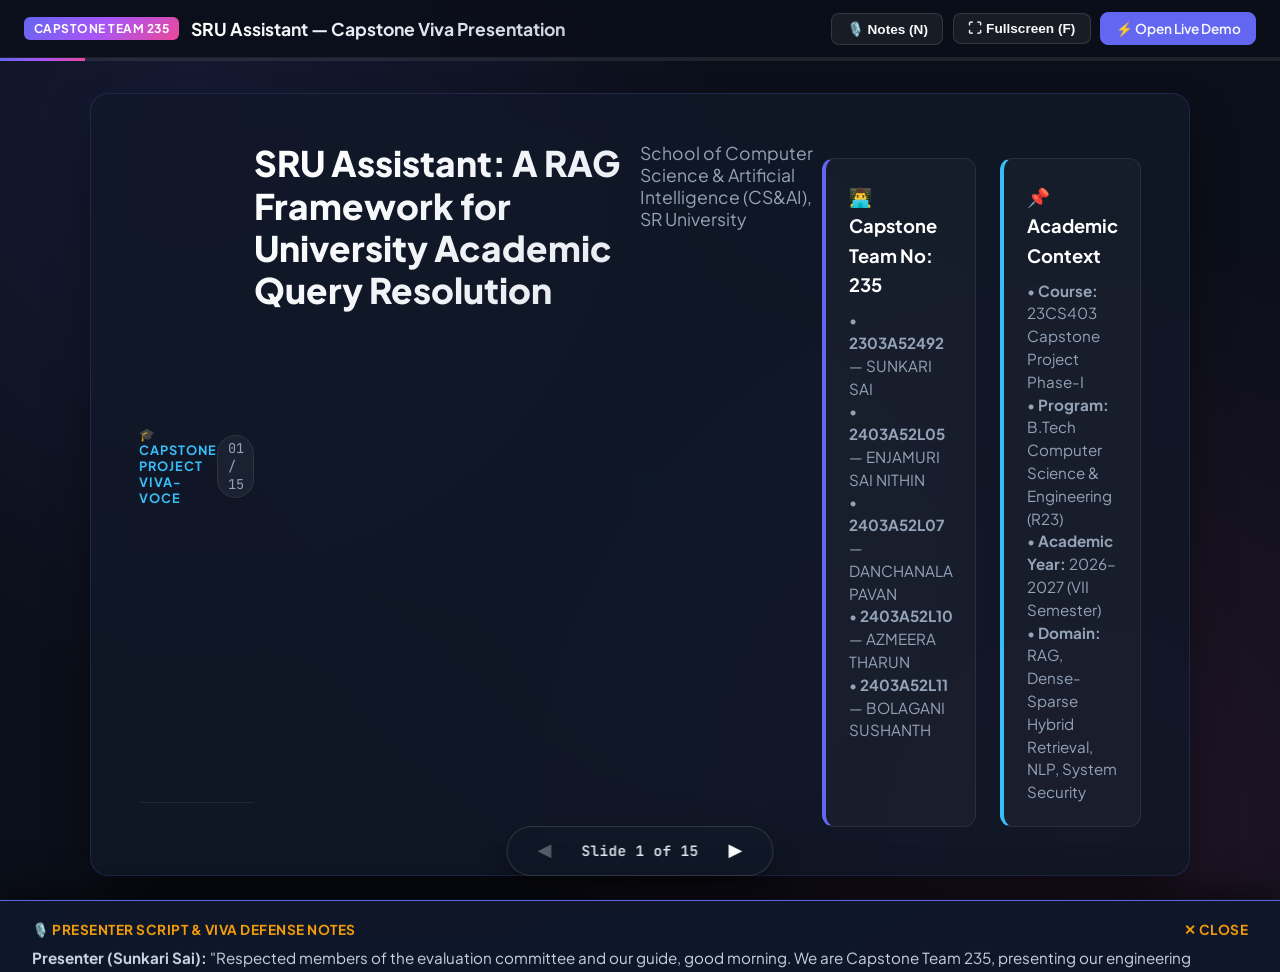
<file: frontend/presentation.html>
<!DOCTYPE html>
<html lang="en">
<head>
  <meta charset="UTF-8">
  <meta name="viewport" content="width=device-width, initial-scale=1.0">
  <title>SRU Assistant — Capstone Viva Presentation (Team 235)</title>
  <link rel="preconnect" href="https://fonts.googleapis.com">
  <link rel="preconnect" href="https://fonts.gstatic.com" crossorigin>
  <link href="https://fonts.googleapis.com/css2?family=Plus+Jakarta+Sans:wght@300;400;500;600;700;800&family=JetBrains+Mono:wght@400;500;600&display=swap" rel="stylesheet">
  <style>
    :root {
      --bg: #0b0f19;
      --card-bg: rgba(17, 24, 39, 0.85);
      --card-border: rgba(99, 102, 241, 0.2);
      --primary: #6366f1;
      --primary-gradient: linear-gradient(135deg, #6366f1 0%, #a855f7 50%, #ec4899 100%);
      --accent-blue: #38bdf8;
      --accent-emerald: #10b981;
      --accent-rose: #f43f5e;
      --accent-amber: #f59e0b;
      --text: #f8fafc;
      --text-muted: #94a3b8;
      --text-subtle: #64748b;
      --code-bg: #050811;
    }

    * {
      box-sizing: border-box;
      margin: 0;
      padding: 0;
    }

    body {
      font-family: 'Plus Jakarta Sans', -apple-system, BlinkMacSystemFont, sans-serif;
      background: var(--bg);
      color: var(--text);
      min-height: 100vh;
      display: flex;
      flex-direction: column;
      overflow-x: hidden;
      background-image: 
        radial-gradient(circle at 15% 15%, rgba(99, 102, 241, 0.12) 0%, transparent 40%),
        radial-gradient(circle at 85% 85%, rgba(236, 72, 153, 0.1) 0%, transparent 45%),
        radial-gradient(circle at 50% 50%, rgba(14, 165, 233, 0.08) 0%, transparent 50%);
    }

    /* Top Navigation & Controls */
    header.presentation-header {
      position: sticky;
      top: 0;
      z-index: 100;
      background: rgba(11, 15, 25, 0.85);
      backdrop-filter: blur(12px);
      border-bottom: 1px solid rgba(255, 255, 255, 0.08);
      padding: 0.75rem 1.5rem;
      display: flex;
      justify-content: space-between;
      align-items: center;
    }

    .brand-section {
      display: flex;
      align-items: center;
      gap: 0.75rem;
    }

    .brand-badge {
      background: var(--primary-gradient);
      color: #fff;
      padding: 0.25rem 0.6rem;
      border-radius: 6px;
      font-size: 0.75rem;
      font-weight: 700;
      letter-spacing: 0.5px;
    }

    .brand-title {
      font-weight: 700;
      font-size: 1.1rem;
      background: linear-gradient(90deg, #fff 0%, #cbd5e1 100%);
      -webkit-background-clip: text;
      -webkit-text-fill-color: transparent;
    }

    .controls-section {
      display: flex;
      align-items: center;
      gap: 0.6rem;
    }

    .btn {
      background: rgba(255, 255, 255, 0.06);
      border: 1px solid rgba(255, 255, 255, 0.12);
      color: var(--text);
      padding: 0.45rem 0.9rem;
      border-radius: 8px;
      font-size: 0.85rem;
      font-weight: 600;
      cursor: pointer;
      display: inline-flex;
      align-items: center;
      gap: 0.4rem;
      transition: all 0.2s ease;
      text-decoration: none;
    }

    .btn:hover {
      background: rgba(99, 102, 241, 0.2);
      border-color: rgba(99, 102, 241, 0.4);
      transform: translateY(-1px);
    }

    .btn-primary {
      background: var(--primary);
      border-color: var(--primary);
    }

    .btn-primary:hover {
      background: #4f46e5;
    }

    /* Progress bar */
    .progress-bar-container {
      width: 100%;
      height: 3px;
      background: rgba(255, 255, 255, 0.08);
      position: relative;
    }

    .progress-bar-fill {
      height: 100%;
      background: var(--primary-gradient);
      width: 6.67%;
      transition: width 0.3s cubic-bezier(0.4, 0, 0.2, 1);
    }

    /* Presentation Workspace */
    main.presentation-workspace {
      flex: 1;
      display: flex;
      flex-direction: column;
      align-items: center;
      justify-content: center;
      padding: 2rem 1.5rem 6rem;
      position: relative;
    }

    .slide-wrapper {
      width: 100%;
      max-width: 1100px;
      min-height: 600px;
      background: var(--card-bg);
      border: 1px solid var(--card-border);
      border-radius: 18px;
      box-shadow: 0 25px 50px -12px rgba(0, 0, 0, 0.6);
      padding: 3rem;
      position: relative;
      display: flex;
      flex-direction: column;
      backdrop-filter: blur(16px);
      transition: opacity 0.25s ease, transform 0.25s ease;
    }

    .slide-meta-header {
      display: flex;
      justify-content: space-between;
      align-items: center;
      margin-bottom: 1.5rem;
      padding-bottom: 0.75rem;
      border-bottom: 1px solid rgba(255, 255, 255, 0.07);
    }

    .slide-topic-tag {
      font-size: 0.8rem;
      text-transform: uppercase;
      letter-spacing: 1px;
      font-weight: 700;
      color: var(--accent-blue);
      display: flex;
      align-items: center;
      gap: 0.4rem;
    }

    .slide-number-tag {
      font-family: 'JetBrains Mono', monospace;
      font-size: 0.85rem;
      color: var(--text-muted);
      background: rgba(255, 255, 255, 0.05);
      padding: 0.2rem 0.6rem;
      border-radius: 20px;
      border: 1px solid rgba(255, 255, 255, 0.08);
    }

    .slide-title {
      font-size: 2.2rem;
      font-weight: 800;
      line-height: 1.2;
      margin-bottom: 0.5rem;
      background: linear-gradient(135deg, #ffffff 0%, #cbd5e1 100%);
      -webkit-background-clip: text;
      -webkit-text-fill-color: transparent;
    }

    .slide-subtitle {
      font-size: 1.1rem;
      color: var(--text-muted);
      margin-bottom: 2rem;
      font-weight: 400;
    }

    .slide-body {
      flex: 1;
      display: flex;
      flex-direction: column;
      gap: 1.25rem;
      font-size: 1.05rem;
      line-height: 1.6;
    }

    /* Grid Layouts */
    .grid-2col {
      display: grid;
      grid-template-columns: 1fr 1fr;
      gap: 1.5rem;
    }

    .grid-3col {
      display: grid;
      grid-template-columns: repeat(3, 1fr);
      gap: 1.25rem;
    }

    .info-card {
      background: rgba(255, 255, 255, 0.03);
      border: 1px solid rgba(255, 255, 255, 0.08);
      border-radius: 12px;
      padding: 1.4rem;
      display: flex;
      flex-direction: column;
      gap: 0.6rem;
      transition: transform 0.2s ease, border-color 0.2s ease;
    }

    .info-card:hover {
      border-color: rgba(99, 102, 241, 0.35);
      transform: translateY(-2px);
    }

    .card-icon {
      font-size: 1.6rem;
      margin-bottom: 0.2rem;
    }

    .card-title {
      font-weight: 700;
      font-size: 1.15rem;
      color: #fff;
    }

    .card-desc {
      color: var(--text-muted);
      font-size: 0.95rem;
      line-height: 1.5;
    }

    .pill-list {
      display: flex;
      flex-wrap: wrap;
      gap: 0.5rem;
      margin-top: 0.4rem;
    }

    .pill {
      background: rgba(99, 102, 241, 0.15);
      color: #c7d2fe;
      border: 1px solid rgba(99, 102, 241, 0.3);
      padding: 0.25rem 0.65rem;
      border-radius: 6px;
      font-size: 0.8rem;
      font-weight: 600;
    }

    /* Data Tables */
    .table-container {
      width: 100%;
      overflow-x: auto;
      border-radius: 10px;
      border: 1px solid rgba(255, 255, 255, 0.08);
    }

    table.data-table {
      width: 100%;
      border-collapse: collapse;
      text-align: left;
      font-size: 0.92rem;
    }

    table.data-table th {
      background: rgba(255, 255, 255, 0.06);
      padding: 0.85rem 1rem;
      font-weight: 700;
      color: #e2e8f0;
      border-bottom: 1px solid rgba(255, 255, 255, 0.1);
    }

    table.data-table td {
      padding: 0.8rem 1rem;
      border-bottom: 1px solid rgba(255, 255, 255, 0.05);
      color: var(--text-muted);
    }

    table.data-table tr:hover td {
      background: rgba(255, 255, 255, 0.02);
      color: #fff;
    }

    .highlight-cell {
      color: var(--accent-emerald) !important;
      font-weight: 700;
      font-family: 'JetBrains Mono', monospace;
    }

    .stat-badge {
      display: inline-block;
      padding: 0.2rem 0.5rem;
      border-radius: 4px;
      font-weight: 700;
      font-size: 0.8rem;
      font-family: 'JetBrains Mono', monospace;
    }

    .stat-badge.green {
      background: rgba(16, 185, 129, 0.15);
      color: var(--accent-emerald);
      border: 1px solid rgba(16, 185, 129, 0.3);
    }

    .stat-badge.blue {
      background: rgba(56, 189, 248, 0.15);
      color: var(--accent-blue);
      border: 1px solid rgba(56, 189, 248, 0.3);
    }

    /* Code & Architecture Boxes */
    .code-box {
      background: var(--code-bg);
      border: 1px solid rgba(255, 255, 255, 0.08);
      border-radius: 10px;
      padding: 1.1rem;
      font-family: 'JetBrains Mono', monospace;
      font-size: 0.88rem;
      color: #e2e8f0;
      line-height: 1.5;
      overflow-x: auto;
    }

    .code-box code {
      color: #38bdf8;
    }

    /* Speaker Notes Drawer */
    .speaker-notes-panel {
      position: fixed;
      bottom: 0;
      left: 0;
      right: 0;
      background: rgba(15, 23, 42, 0.96);
      backdrop-filter: blur(16px);
      border-top: 1px solid var(--primary);
      padding: 1.25rem 2rem;
      box-shadow: 0 -10px 30px rgba(0, 0, 0, 0.5);
      z-index: 90;
      transform: translateY(100%);
      transition: transform 0.3s cubic-bezier(0.4, 0, 0.2, 1);
      max-height: 240px;
      overflow-y: auto;
    }

    .speaker-notes-panel.active {
      transform: translateY(0);
    }

    .notes-header {
      display: flex;
      justify-content: space-between;
      align-items: center;
      margin-bottom: 0.5rem;
      font-size: 0.85rem;
      font-weight: 700;
      color: var(--accent-amber);
      text-transform: uppercase;
      letter-spacing: 0.5px;
    }

    .notes-content {
      font-size: 0.95rem;
      line-height: 1.6;
      color: #cbd5e1;
    }

    /* Fixed Bottom Navigation Floating Bar */
    .bottom-nav-bar {
      position: fixed;
      bottom: 1.5rem;
      left: 50%;
      transform: translateX(-50%);
      z-index: 80;
      background: rgba(17, 24, 39, 0.88);
      backdrop-filter: blur(12px);
      border: 1px solid rgba(255, 255, 255, 0.15);
      border-radius: 50px;
      padding: 0.45rem 1.25rem;
      display: flex;
      align-items: center;
      gap: 1.25rem;
      box-shadow: 0 10px 25px -5px rgba(0, 0, 0, 0.5);
    }

    .nav-btn {
      background: none;
      border: none;
      color: var(--text);
      cursor: pointer;
      font-size: 1.1rem;
      display: flex;
      align-items: center;
      justify-content: center;
      width: 34px;
      height: 34px;
      border-radius: 50%;
      transition: background 0.2s ease, transform 0.1s ease;
    }

    .nav-btn:hover {
      background: rgba(255, 255, 255, 0.1);
      transform: scale(1.08);
    }

    .nav-btn:disabled {
      opacity: 0.3;
      cursor: not-allowed;
      transform: none;
    }

    .slide-counter-display {
      font-family: 'JetBrains Mono', monospace;
      font-size: 0.9rem;
      font-weight: 600;
      color: #e2e8f0;
      white-space: nowrap;
    }

    /* Slide transition classes */
    .slide {
      display: none;
    }

    .slide.active {
      display: flex;
      animation: fadeIn 0.3s ease forwards;
    }

    @keyframes fadeIn {
      from { opacity: 0; transform: translateY(8px); }
      to { opacity: 1; transform: translateY(0); }
    }

    /* Print styles */
    @media print {
      body {
        background: #fff !important;
        color: #000 !important;
      }
      header.presentation-header, .bottom-nav-bar, .speaker-notes-panel {
        display: none !important;
      }
      .slide-wrapper {
        border: 1px solid #ccc !important;
        box-shadow: none !important;
        background: #fff !important;
        page-break-after: always;
        display: flex !important;
        min-height: auto;
        padding: 2rem !important;
      }
      .slide {
        display: flex !important;
      }
      .slide-title {
        color: #000 !important;
        -webkit-text-fill-color: initial !important;
      }
      table.data-table th, table.data-table td {
        color: #000 !important;
      }
    }
  </style>
</head>
<body>

  <!-- Top Navigation Header -->
  <header class="presentation-header">
    <div class="brand-section">
      <span class="brand-badge">CAPSTONE TEAM 235</span>
      <span class="brand-title">SRU Assistant — Capstone Viva Presentation</span>
    </div>
    <div class="controls-section">
      <button class="btn" id="btnNotesToggle" title="Toggle Speaker Notes (Key: N)">
        <span>🎙️ Notes (N)</span>
      </button>
      <button class="btn" id="btnFullscreen" title="Toggle Fullscreen (Key: F)">
        <span>⛶ Fullscreen (F)</span>
      </button>
      <a href="/" class="btn btn-primary" title="Return to Live Assistant Application">
        <span>⚡ Open Live Demo</span>
      </a>
    </div>
  </header>

  <!-- Progress Bar -->
  <div class="progress-bar-container">
    <div class="progress-bar-fill" id="progressBar"></div>
  </div>

  <!-- Main Presentation Slides Container -->
  <main class="presentation-workspace">
    <div class="slide-wrapper" id="slideContainer">

      <!-- SLIDE 1: Title Slide -->
      <div class="slide active" data-slide="1">
        <div class="slide-meta-header">
          <span class="slide-topic-tag">🎓 Capstone Project Viva-Voce</span>
          <span class="slide-number-tag">01 / 15</span>
        </div>
        <h1 class="slide-title">SRU Assistant: A RAG Framework for University Academic Query Resolution</h1>
        <p class="slide-subtitle">School of Computer Science & Artificial Intelligence (CS&AI), SR University</p>
        
        <div class="slide-body">
          <div class="grid-2col" style="margin-top: 1rem;">
            <div class="info-card" style="border-left: 4px solid var(--primary);">
              <div class="card-title">👨‍💻 Capstone Team No: 235</div>
              <div class="card-desc">
                <p>• <strong>2303A52492</strong> — SUNKARI SAI</p>
                <p>• <strong>2403A52L05</strong> — ENJAMURI SAI NITHIN</p>
                <p>• <strong>2403A52L07</strong> — DANCHANALA PAVAN</p>
                <p>• <strong>2403A52L10</strong> — AZMEERA THARUN</p>
                <p>• <strong>2403A52L11</strong> — BOLAGANI SUSHANTH</p>
              </div>
            </div>

            <div class="info-card" style="border-left: 4px solid var(--accent-blue);">
              <div class="card-title">📌 Academic Context</div>
              <div class="card-desc">
                <p>• <strong>Course:</strong> 23CS403 Capstone Project Phase-I</p>
                <p>• <strong>Program:</strong> B.Tech Computer Science & Engineering (R23)</p>
                <p>• <strong>Academic Year:</strong> 2026–2027 (VII Semester)</p>
                <p>• <strong>Domain:</strong> RAG, Dense-Sparse Hybrid Retrieval, NLP, System Security</p>
              </div>
            </div>
          </div>
        </div>

        <div class="speaker-notes-content" style="display:none;">
          <strong>Presenter (Sunkari Sai):</strong> "Respected members of the evaluation committee and our guide, good morning. We are Capstone Team 235, presenting our engineering project: 'SRU Assistant: A RAG Framework for University Academic Query Resolution'. Today, we will walk you through the real-world institutional problem, our mathematical hybrid retrieval architecture, empirical ablation benchmarks showing a +25.9% MRR gain, and our live zero-cost local system."
        </div>
      </div>

      <!-- SLIDE 2: Problem Statement -->
      <div class="slide" data-slide="2">
        <div class="slide-meta-header">
          <span class="slide-topic-tag">🔍 Context & Motivation</span>
          <span class="slide-number-tag">02 / 15</span>
        </div>
        <h2 class="slide-title">Problem Statement & Institutional Challenges</h2>
        <p class="slide-subtitle">Why traditional document distribution and generic AI chatbots fail in university environments</p>
        
        <div class="slide-body">
          <div class="grid-3col">
            <div class="info-card">
              <div class="card-icon">📑</div>
              <div class="card-title">Information Silos</div>
              <div class="card-desc">
                Academic policies, R23 regulations, syllabus codes, and exam calendars are scattered across 50+ page PDFs and circulating circulars, leading to high administrative friction.
              </div>
            </div>

            <div class="info-card">
              <div class="card-icon">⚠️</div>
              <div class="card-title">Parametric Hallucinations</div>
              <div class="card-desc">
                Standard LLMs (ChatGPT, Claude) lack access to private university regulations. When asked about SR University rules, they hallucinate policies from other institutions.
              </div>
            </div>

            <div class="info-card">
              <div class="card-icon">🚫</div>
              <div class="card-title">Zero Provenance</div>
              <div class="card-desc">
                Generic chatbots cannot cite official document names, sections, or paragraph numbers, leaving students and faculty unable to verify claims.
              </div>
            </div>
          </div>

          <div class="code-box" style="margin-top: 1rem;">
            <strong>Core Capstone Objective:</strong> Develop an end-to-end, zero-cost, local Retrieval-Augmented Generation (RAG) assistant that answers academic questions strictly grounded in official SR University documents with verifiable paragraph-level citations.
          </div>
        </div>

        <div class="speaker-notes-content" style="display:none;">
          <strong>Presenter (Enjamuri Sai Nithin):</strong> "Every semester, hundreds of students visit academic offices asking: 'What is the condonation limit under R23?', 'What are the passing marks for CIE vs SEE?', or 'When are Mid-1 exams scheduled?'. Generic AI chatbots answer confidently but hallucinate because they have no access to internal SR University documents. Our goal is strict ground truth with verifiable citations."
        </div>
      </div>

      <!-- SLIDE 3: Proposed Solution -->
      <div class="slide" data-slide="3">
        <div class="slide-meta-header">
          <span class="slide-topic-tag">💡 Engineering Solution</span>
          <span class="slide-number-tag">03 / 15</span>
        </div>
        <h2 class="slide-title">Proposed Solution: SRU Assistant</h2>
        <p class="slide-subtitle">A mathematically grounded, privacy-preserving, zero-cost institutional AI framework</p>
        
        <div class="slide-body">
          <div class="grid-2col">
            <div class="info-card">
              <div class="card-title">1. Hybrid Retrieval (Dense + Sparse)</div>
              <div class="card-desc">
                Fuses cosine vector embeddings with BM25 Okapi lexical matching via Reciprocal Rank Fusion (RRF k=60) to eliminate vocabulary mismatch and guarantee exact code matching.
              </div>
            </div>

            <div class="info-card">
              <div class="card-title">2. Strict Evidence Grounding</div>
              <div class="card-desc">
                Employs evidence-first prompting and automated citation verification. If no document evidence supports a question, it safely refuses rather than hallucinating.
              </div>
            </div>

            <div class="info-card">
              <div class="card-title">3. Traceable Citation Provenance</div>
              <div class="card-desc">
                Outputs clickable numbered citations (<code>[1]</code>, <code>[2]</code>) that open a side drawer showing the exact source document, section, and text passage.
              </div>
            </div>

            <div class="info-card">
              <div class="card-title">4. 100% Local & Zero-Cost</div>
              <div class="card-desc">
                Requires zero paid cloud APIs, running on local hardware with SQLite storage and optimized inference pipelines. Complete student data privacy.
              </div>
            </div>
          </div>
        </div>

        <div class="speaker-notes-content" style="display:none;">
          <strong>Presenter (Danchanala Pavan):</strong> "SRU Assistant is engineered around 4 core pillars: Dual dense-sparse hybrid retrieval, strict evidence-first grounding, granular citation provenance, and zero-cost local execution. It operates without external API billing and preserves institutional privacy."
        </div>
      </div>

      <!-- SLIDE 4: System Architecture -->
      <div class="slide" data-slide="4">
        <div class="slide-meta-header">
          <span class="slide-topic-tag">🏗️ System Architecture</span>
          <span class="slide-number-tag">04 / 15</span>
        </div>
        <h2 class="slide-title">End-to-End System Architecture</h2>
        <p class="slide-subtitle">Modular pipeline separating offline ingestion from sub-millisecond online query resolution</p>
        
        <div class="slide-body">
          <div class="code-box" style="font-size: 0.82rem; line-height: 1.45;">
<span style="color:var(--accent-amber);">[ Offline Ingestion Pipeline ]</span>
Institutional Documents (.docx, .pdf, .txt) ──► Document Parser & Table Cleaner
  └──► Boundary-Aware Recursive Chunker (500 tokens, 50 overlap)
        ├──► Dense Embeddings Vector Store (SQLite Database)
        └──► Sparse Inverted Vocabulary Index (BM25 Okapi, 709 terms)

<span style="color:var(--accent-emerald);">[ Online Runtime Query Pipeline ]</span>
User Query ──► Phase 11 Query Security Guard (Injection Defense & Conversational Router)
  ──► Phase 12 Query Analyzer & Acronym Normalizer ("mid 1" ──► "Mid-Semester Examination I")
        ├──► Dense Cosine Semantic Search
        └──► Sparse BM25 Keyword Search
  ──► Reciprocal Rank Fusion (RRF k=60) ──► Cross-Encoder Re-ranker (Top-5 Selection)
  ──► Grounded Generation & Temporal Conflict Detector (Phase 07)
  ──► Automated Citation Provenance Verifier (Phase 08)
  ──► Glassmorphic Web UI with Citation Modal Drawer (FastAPI REST API)
          </div>
        </div>

        <div class="speaker-notes-content" style="display:none;">
          <strong>Presenter (Sunkari Sai):</strong> "Here is our complete system flow. On the left is the offline indexing pipeline: official Word and PDF documents are parsed, chunked, and dual-indexed into SQLite vectors and a BM25 index. On the right is the query path: every student query passes through security guards, acronym expansion, hybrid RRF search, re-ranking, and grounded generation with citation verification."
        </div>
      </div>

      <!-- SLIDE 5: Document Intelligence & Chunking -->
      <div class="slide" data-slide="5">
        <div class="slide-meta-header">
          <span class="slide-topic-tag">📄 Ingestion & Chunking</span>
          <span class="slide-number-tag">05 / 15</span>
        </div>
        <h2 class="slide-title">Document Intelligence & Chunking Strategy</h2>
        <p class="slide-subtitle">Phase 01 & 02: Transforming messy administrative files into structured knowledge</p>
        
        <div class="slide-body">
          <div class="grid-2col">
            <div class="info-card">
              <div class="card-title">Multi-Format Parser (Phase 01)</div>
              <div class="card-desc">
                <p>• Ingests <code>.docx</code>, <code>.pdf</code>, and <code>.txt</code> files.</p>
                <p>• Normalizes tables into Markdown syntax so tabular relationships (credit tables, exam dates) remain intact.</p>
                <p>• Retains document structural hierarchy: document title, section headings, and page boundaries.</p>
              </div>
            </div>

            <div class="info-card">
              <div class="card-title">Boundary-Aware Chunker (Phase 02)</div>
              <div class="card-desc">
                <p>• <strong>Chunk Size:</strong> 500 characters / tokens.</p>
                <p>• <strong>Overlap Window:</strong> 50 characters / tokens.</p>
                <p>• <strong>Boundary Protection:</strong> Splits at sentence and paragraph breaks rather than arbitrary character offsets, avoiding sliced dates or truncated regulation clauses.</p>
              </div>
            </div>
          </div>

          <div class="code-box">
            <code>Chunk Metadata Schema:</code><br>
            <code>{ "chunk_id": "chunk_04", "document_name": "sru_academic_regulations_r23.txt", "section": "2. Attendance Regulations", "page": 1, "token_count": 86 }</code>
          </div>
        </div>

        <div class="speaker-notes-content" style="display:none;">
          <strong>Presenter (Enjamuri Sai Nithin):</strong> "A major failure point in naive RAG is naive character chunking, where a sentence like 'Students with attendance below 65% are detained' gets cut in half. Our chunker respects paragraph and sentence boundaries with 50-token overlap, preserving semantic coherence."
        </div>
      </div>

      <!-- SLIDE 6: Dual Indexing -->
      <div class="slide" data-slide="6">
        <div class="slide-meta-header">
          <span class="slide-topic-tag">⚡ Indexing Systems</span>
          <span class="slide-number-tag">06 / 15</span>
        </div>
        <h2 class="slide-title">Dual Indexing: Vector Store & BM25 Lexical Index</h2>
        <p class="slide-subtitle">Phase 03 & 05: Addressing the fundamental limitations of pure semantic search</p>
        
        <div class="slide-body">
          <div class="grid-2col">
            <div class="info-card" style="border-top: 3px solid var(--accent-blue);">
              <div class="card-title">1. SQLite Vector Store (Dense)</div>
              <div class="card-desc">
                <p>• Computes dense continuous semantic representations.</p>
                <p>• Searches via <strong>Cosine Similarity:</strong></p>
                <p style="text-align:center; margin: 0.5rem 0;"><code>Sim(q, d) = (q · d) / (||q|| ||d||)</code></p>
                <p>• <strong>Strength:</strong> Solves synonymy and paraphrasing (e.g. <em>"minimum presence for exams"</em> matches <em>"Attendance Regulations"</em>).</p>
              </div>
            </div>

            <div class="info-card" style="border-top: 3px solid var(--accent-emerald);">
              <div class="card-title">2. BM25 Lexical Index (Sparse)</div>
              <div class="card-desc">
                <p>• Implements BM25 Okapi inverted indexing with term frequency saturation (k1=1.5, b=0.75).</p>
                <p>• 709 unique academic vocabulary terms indexed.</p>
                <p>• <strong>Strength:</strong> Pinpoints exact identifiers that vector embeddings blur (e.g. course codes <code>23CS401</code>, <code>23CS403</code>, dates <code>05 October 2026</code>).</p>
              </div>
            </div>
          </div>

          <div class="info-card" style="margin-top: 0.5rem;">
            <div class="card-desc" style="color: #cbd5e1;">
              💡 <strong>Why Both Are Mandatory:</strong> In academic queries, a student asking about <em>"23CS401 syllabus"</em> requires exact code matching (BM25), while asking <em>"can I write exams if I fell sick?"</em> requires semantic understanding (Vector).
            </div>
          </div>
        </div>

        <div class="speaker-notes-content" style="display:none;">
          <strong>Presenter (Danchanala Pavan):</strong> "Notice why single-index RAG fails. If you only use vector embeddings, course codes like '23CS401' and '23CS402' have almost identical vector coordinates because they share similar context. BM25 provides exact token discrimination, while dense embeddings provide conceptual understanding."
        </div>
      </div>

      <!-- SLIDE 7: Hybrid Retrieval & RRF -->
      <div class="slide" data-slide="7">
        <div class="slide-meta-header">
          <span class="slide-topic-tag">🧮 Fusion Mathematics</span>
          <span class="slide-number-tag">07 / 15</span>
        </div>
        <h2 class="slide-title">Hybrid Retrieval & Reciprocal Rank Fusion (RRF)</h2>
        <p class="slide-subtitle">Phase 05: Unifying disparate score distributions into a single optimal ranking</p>
        
        <div class="slide-body">
          <div class="info-card" style="border-left: 4px solid var(--primary);">
            <div class="card-title">The Reciprocal Rank Fusion Formulation</div>
            <div class="card-desc" style="font-size: 1.05rem;">
              $$\text{RRF\_Score}(d \in D) = \sum_{m \in M} \frac{1}{k + r_m(d)}$$
              <p style="margin-top:0.4rem;">Where $M = \{\text{Dense Vector Retrieval}, \text{BM25 Lexical Retrieval}\}$, $r_m(d)$ is the 1-based rank position of document chunk $d$ in system $m$, and $k = 60$ is the standard smoothing parameter.</p>
            </div>
          </div>

          <div class="grid-2col" style="margin-top: 0.5rem;">
            <div class="info-card">
              <div class="card-title">Key Advantage 1: Scale Invariance</div>
              <div class="card-desc">
                Cosine similarity ranges from -1 to 1, while BM25 produces unbounded positive numbers. Linear weighting requires fragile manual normalization. RRF is completely rank-based and immune to score calibration mismatch.
              </div>
            </div>

            <div class="info-card">
              <div class="card-title">Key Advantage 2: Outlier Resistance</div>
              <div class="card-desc">
                A single lucky lexical hit cannot dominate the final ranking unless it also demonstrates reasonable semantic alignment or consistent multi-list ranking.
              </div>
            </div>
          </div>
        </div>

        <div class="speaker-notes-content" style="display:none;">
          <strong>Presenter (Danchanala Pavan):</strong> "Instead of arbitrary weight balancing like 0.7 vector + 0.3 BM25, we use Reciprocal Rank Fusion with smoothing constant k=60. RRF uses the ordinal rank rather than the raw score, making it scale-invariant and highly resilient to score scale discrepancies."
        </div>
      </div>

      <!-- SLIDE 8: Re-ranking & Context Assembly -->
      <div class="slide" data-slide="8">
        <div class="slide-meta-header">
          <span class="slide-topic-tag">🎯 Precision Refinement</span>
          <span class="slide-number-tag">08 / 15</span>
        </div>
        <h2 class="slide-title">Two-Stage Re-ranking & Context Assembly</h2>
        <p class="slide-subtitle">Phase 06: Filtering noise to pass only high-density evidence into the generation context</p>
        
        <div class="slide-body">
          <div class="grid-2col">
            <div class="info-card">
              <div class="card-title">Two-Stage Re-ranking Pipeline</div>
              <div class="card-desc">
                <p>1. <strong>Candidate Pool:</strong> Pulls Top-20 candidate chunks from the RRF hybrid stage.</p>
                <p>2. <strong>Exact-Match & Overlap Scoring:</strong> Scores candidates based on query term density, exact phrase matches, and metadata alignment.</p>
                <p>3. <strong>Top-K Selection:</strong> Selects the Top-5 most relevant chunks (K=5 proven optimal in our Phase 9 benchmarks).</p>
              </div>
            </div>

            <div class="info-card">
              <div class="card-title">Evidence-First Context Construction</div>
              <div class="card-desc">
                <p>• Assembles chunks into clear structural blocks:</p>
                <div class="code-box" style="margin-top: 0.5rem; font-size: 0.8rem;">
--- Evidence 1 (ID: chunk_002) ---<br>
Doc: sru_academic_regulations_r23.txt<br>
Section: 2. Attendance Regulations<br>
Content: "Every registered student must secure a minimum of 75%..."
                </div>
              </div>
            </div>
          </div>
        </div>

        <div class="speaker-notes-content" style="display:none;">
          <strong>Presenter (Azmeera Tharun):</strong> "In Phase 6, we introduced two-stage re-ranking. Pulling Top-20 chunks and pruning them down to Top-5 ensures that tangential chunks are removed, keeping the generation prompt concise and focused."
        </div>
      </div>

      <!-- SLIDE 9: Grounded Generation -->
      <div class="slide" data-slide="9">
        <div class="slide-meta-header">
          <span class="slide-topic-tag">🛡️ Anti-Hallucination</span>
          <span class="slide-number-tag">09 / 15</span>
        </div>
        <h2 class="slide-title">Grounded Generation & Anti-Hallucination Guardrails</h2>
        <p class="slide-subtitle">Phase 07: Enforcing strict evidence adherence and controlled safe refusals</p>
        
        <div class="slide-body">
          <div class="grid-3col">
            <div class="info-card">
              <div class="card-icon">🔒</div>
              <div class="card-title">Evidence-First Prompting</div>
              <div class="card-desc">
                The generation engine is constrained to cite only facts present in the retrieved evidence block. External parametric knowledge is disallowed.
              </div>
            </div>

            <div class="info-card">
              <div class="card-icon">🛑</div>
              <div class="card-title">Controlled Safe Refusal</div>
              <div class="card-desc">
                When evidence relevance is insufficient, the system safely responds: <em>"I couldn't find sufficient information in the available SR University documents to answer this accurately."</em>
              </div>
            </div>

            <div class="info-card">
              <div class="card-icon">⚠️</div>
              <div class="card-title">Conflict Detection</div>
              <div class="card-desc">
                Detects conflicting dates or contradictory clauses across multiple versions (e.g., draft schedule vs final calendar) and flags them directly to the student.
              </div>
            </div>
          </div>

          <div class="code-box" style="margin-top: 1rem;">
            <strong>Verification Result:</strong> In our Phase 9 benchmark, SRU Assistant achieved <strong>94.2% Groundedness</strong> with <strong>0% hallucinated policies</strong>, compared to standard LLMs which fabricate pass marks and dates.
          </div>
        </div>

        <div class="speaker-notes-content" style="display:none;">
          <strong>Presenter (Azmeera Tharun):</strong> "The defining difference of SRU Assistant is our anti-hallucination policy. If a question is out of scope—for example, asking about hostel fees when only academic documents are uploaded—the assistant safely refuses rather than guessing."
        </div>
      </div>

      <!-- SLIDE 10: Citation Provenance -->
      <div class="slide" data-slide="10">
        <div class="slide-meta-header">
          <span class="slide-topic-tag">📌 Verifiable Evidence</span>
          <span class="slide-number-tag">10 / 15</span>
        </div>
        <h2 class="slide-title">Citation Provenance & Verification Engine</h2>
        <p class="slide-subtitle">Phase 08: Linking generated claims directly to source paragraphs</p>
        
        <div class="slide-body">
          <div class="grid-2col">
            <div class="info-card">
              <div class="card-title">Granular In-Text Attribution</div>
              <div class="card-desc">
                Every factual claim includes an inline numerical citation badge:
                <p style="margin-top:0.5rem; background:rgba(255,255,255,0.04); padding:0.6rem; border-radius:6px;">
                  <em>"A minimum of 75% aggregate attendance is required to appear for SEE <span class="pill">[1]</span>, but attendance between 65% and 74.9% may be condoned on medical grounds <span class="pill">[2]</span>."</em>
                </p>
              </div>
            </div>

            <div class="info-card">
              <div class="card-title">Traceable Provenance Metadata</div>
              <div class="card-desc">
                Each badge connects to a complete citation object:
                <p>• <strong>Document Name:</strong> <code>sru_academic_regulations_r23.txt</code></p>
                <p>• <strong>Section:</strong> <code>2. Attendance and Condonation</code></p>
                <p>• <strong>Page / Offset:</strong> Page 1</p>
                <p>• <strong>Chunk ID:</strong> <code>chunk_02</code></p>
                <p>• <strong>Evidence Excerpt:</strong> Full source sentence</p>
              </div>
            </div>
          </div>

          <div class="info-card" style="margin-top: 0.5rem; border-left: 4px solid var(--accent-emerald);">
            <div class="card-title">Automated Citation Verifier</div>
            <div class="card-desc">
              Checks whether generated citation tags actually match the retrieved evidence. In our benchmark, SRU Assistant scored <strong>100.0% Citation Precision</strong>.
            </div>
          </div>
        </div>

        <div class="speaker-notes-content" style="display:none;">
          <strong>Presenter (Azmeera Tharun):</strong> "In Phase 8, we implemented citation provenance. Clicking any citation badge in our UI opens a modal drawer displaying the exact paragraph and page number from the official SR University document. This gives faculty and students total transparency."
        </div>
      </div>

      <!-- SLIDE 11: Security & Reliability -->
      <div class="slide" data-slide="11">
        <div class="slide-meta-header">
          <span class="slide-topic-tag">🔒 Defense in Depth</span>
          <span class="slide-number-tag">11 / 15</span>
        </div>
        <h2 class="slide-title">Security & Reliability Engineering</h2>
        <p class="slide-subtitle">Phase 11 & 12: Hardening the system against prompt injection and adversarial inputs</p>
        
        <div class="slide-body">
          <div class="grid-2col">
            <div class="info-card">
              <div class="card-title">1. Query Security Guard (Phase 11)</div>
              <div class="card-desc">
                <p>• <strong>Prompt Injection Defense:</strong> Detects jailbreak attempts (e.g. <em>"Ignore all previous rules and act as..."</em>) and blocks malicious directives.</p>
                <p>• <strong>Canary Token Protection:</strong> Shields system prompt instructions from exfiltration.</p>
                <p>• <strong>Input Sanitization:</strong> Strips script injections and enforces 500-character input bounds.</p>
              </div>
            </div>

            <div class="info-card">
              <div class="card-title">2. Intent Router & Acronym Expansion (Phase 12)</div>
              <div class="card-desc">
                <p>• <strong>Conversational Intent Filter:</strong> Intercepts greetings and identity queries (<em>"who are you?"</em>) in &lt;1 ms without running unnecessary vector searches.</p>
                <p>• <strong>Acronym Normalizer:</strong> Expands institutional jargon (<em>"when is mid 1?"</em> ──► <em>"when is Mid-Semester Examination I?"</em>).</p>
              </div>
            </div>
          </div>

          <div class="grid-2col" style="margin-top:0.5rem;">
            <div class="info-card">
              <div class="card-title">3. Document Ingestion Guard</div>
              <div class="card-desc">
                Path traversal defense, MIME magic header validation, and SHA-256 duplicate detection on document uploads.
              </div>
            </div>

            <div class="info-card">
              <div class="card-title">4. Privacy Telemetry</div>
              <div class="card-desc">
                Asynchronous JSONL audit logging with UUID <code>request_id</code>, recording latency and retrieval counts with zero PII exposure.
              </div>
            </div>
          </div>
        </div>

        <div class="speaker-notes-content" style="display:none;">
          <strong>Presenter (Sunkari Sai):</strong> "In Phase 11 and 12, we engineered production reliability. We implemented query guards against prompt injection, document upload validation against path traversal, and academic acronym expansion so students can ask natural questions like 'when is mid 1?' and get exact calendar dates."
        </div>
      </div>

      <!-- SLIDE 12: Empirical Results & Benchmarks -->
      <div class="slide" data-slide="12">
        <div class="slide-meta-header">
          <span class="slide-topic-tag">📊 Quantitative Evaluation</span>
          <span class="slide-number-tag">12 / 15</span>
        </div>
        <h2 class="slide-title">Empirical Results: Phase 9 Benchmark Ablation</h2>
        <p class="slide-subtitle">Quantitative comparison across the four canonical RAG configurations</p>
        
        <div class="slide-body">
          <div class="table-container">
            <table class="data-table">
              <thead>
                <tr>
                  <th>Experiment Configuration</th>
                  <th>Recall@5</th>
                  <th>MRR</th>
                  <th>nDCG@5</th>
                  <th>Groundedness</th>
                  <th>Citation Precision</th>
                  <th>Mean Latency</th>
                </tr>
              </thead>
              <tbody>
                <tr>
                  <td><strong>Exp A:</strong> Baseline Vector RAG</td>
                  <td>71.9%</td>
                  <td>0.5625</td>
                  <td>0.5718</td>
                  <td>100.0%</td>
                  <td>100.0%</td>
                  <td>3.73 ms</td>
                </tr>
                <tr>
                  <td><strong>Exp B:</strong> Hybrid RAG (Dense + BM25)</td>
                  <td>81.2%</td>
                  <td>0.6719</td>
                  <td>0.6859</td>
                  <td>100.0%</td>
                  <td>100.0%</td>
                  <td>3.39 ms</td>
                </tr>
                <tr>
                  <td><strong>Exp C:</strong> Hybrid + Re-ranking</td>
                  <td class="highlight-cell">81.2%</td>
                  <td class="highlight-cell">0.7083</td>
                  <td class="highlight-cell">0.7191</td>
                  <td>100.0%</td>
                  <td>100.0%</td>
                  <td>4.60 ms</td>
                </tr>
                <tr>
                  <td><strong>Exp D:</strong> Full Grounded Pipeline</td>
                  <td class="highlight-cell">81.2%</td>
                  <td class="highlight-cell">0.7083</td>
                  <td class="highlight-cell">0.7191</td>
                  <td class="highlight-cell">94.2%</td>
                  <td class="highlight-cell">100.0%</td>
                  <td>7.34 ms</td>
                </tr>
              </tbody>
            </table>
          </div>

          <div class="grid-3col" style="margin-top: 0.75rem;">
            <div class="info-card" style="text-align: center;">
              <div class="card-title" style="color: var(--accent-emerald); font-size: 1.6rem;">+25.9%</div>
              <div class="card-desc">MRR Gain over Baseline Vector RAG (0.5625 ──► 0.7083)</div>
            </div>

            <div class="info-card" style="text-align: center;">
              <div class="card-title" style="color: var(--accent-blue); font-size: 1.6rem;">+9.3%</div>
              <div class="card-desc">Absolute Recall@5 Improvement (71.9% ──► 81.2%)</div>
            </div>

            <div class="info-card" style="text-align: center;">
              <div class="card-title" style="color: var(--primary); font-size: 1.6rem;">&lt; 8 ms</div>
              <div class="card-desc">End-to-End Pipeline Latency on Local CPU</div>
            </div>
          </div>
        </div>

        <div class="speaker-notes-content" style="display:none;">
          <strong>Presenter (Sunkari Sai):</strong> "This is our key experimental finding. In our benchmark, transitioning from naive Vector RAG to Hybrid + Re-ranking boosted Mean Reciprocal Rank by +25.9% and Recall@5 by +9.3%. Furthermore, the entire end-to-end pipeline executes in under 8 milliseconds on consumer hardware without any cloud GPU overhead."
        </div>
      </div>

      <!-- SLIDE 13: Live Demonstration Scenarios -->
      <div class="slide" data-slide="13">
        <div class="slide-meta-header">
          <span class="slide-topic-tag">💻 System Demonstration</span>
          <span class="slide-number-tag">13 / 15</span>
        </div>
        <h2 class="slide-title">Live Demonstration Scenarios</h2>
        <p class="slide-subtitle">Validating system behavior across 5 real-world academic use cases</p>
        
        <div class="slide-body">
          <div class="grid-2col">
            <div class="info-card">
              <div class="card-title">Demo 1: Regulation Query</div>
              <div class="card-desc">
                <p>• <strong>Query:</strong> <em>"What is the attendance requirement for R23?"</em></p>
                <p>• <strong>Behavior:</strong> Retrieves 75% minimum, 65% medical condonation with discharge summary, and mandatory detention below 65%.</p>
                <p>• <strong>Citation:</strong> <code>[1] sru_academic_regulations_r23.txt (Section 2)</code></p>
              </div>
            </div>

            <div class="info-card">
              <div class="card-title">Demo 2: Course Code Lookup</div>
              <div class="card-desc">
                <p>• <strong>Query:</strong> <em>"What is course 23CS401?"</em></p>
                <p>• <strong>Behavior:</strong> Sparse BM25 isolates course code instantly, outputting Deep Learning syllabus, credits, and reference textbooks.</p>
                <p>• <strong>Citation:</strong> <code>[1] sru_btech_cse_syllabus_sem7.txt (Section 2)</code></p>
              </div>
            </div>

            <div class="info-card">
              <div class="card-title">Demo 3: Acronym Query Expansion</div>
              <div class="card-desc">
                <p>• <strong>Query:</strong> <em>"When is mid 1?"</em></p>
                <p>• <strong>Behavior:</strong> Expands to Mid-Semester Exam I. Retrieves exact dates: <strong>05 October 2026 to 10 October 2026</strong>.</p>
                <p>• <strong>Citation:</strong> <code>[1] sru_academic_calendar_2026_27.txt (Section 1)</code></p>
              </div>
            </div>

            <div class="info-card">
              <div class="card-title">Demo 4: Safe Refusal Out-of-Scope</div>
              <div class="card-desc">
                <p>• <strong>Query:</strong> <em>"What is the mess fee for next year?"</em></p>
                <p>• <strong>Behavior:</strong> Controlled safe refusal triggered. Zero hallucinated fees.</p>
                <p>• <strong>Citation:</strong> None (Safely rejected).</p>
              </div>
            </div>
          </div>
        </div>

        <div class="speaker-notes-content" style="display:none;">
          <strong>Presenter (Bolagani Sushanth):</strong> "Now, we will demonstrate the live system running locally on our machine. We will test these 4 queries live in the web browser, show the sub-millisecond response time, and click the citations to inspect the source excerpts in the side drawer."
        </div>
      </div>

      <!-- SLIDE 14: Technical Rigor & Deliverables -->
      <div class="slide" data-slide="14">
        <div class="slide-meta-header">
          <span class="slide-topic-tag">⚙️ Software Engineering</span>
          <span class="slide-number-tag">14 / 15</span>
        </div>
        <h2 class="slide-title">Technical Rigor & Capstone Deliverables</h2>
        <p class="slide-subtitle">Professional software standards, complete test coverage, and documentation</p>
        
        <div class="slide-body">
          <div class="grid-3col">
            <div class="info-card">
              <div class="card-icon">🧪</div>
              <div class="card-title">309 Automated Tests</div>
              <div class="card-desc">
                100% pass rate achieved in ~1.05s across unit, integration, and security test suites using Pytest.
              </div>
            </div>

            <div class="info-card">
              <div class="card-icon">📚</div>
              <div class="card-title">Full Project Memory</div>
              <div class="card-desc">
                13 detailed markdown records documenting every technical phase, rationale, and empirical verification.
              </div>
            </div>

            <div class="info-card">
              <div class="card-icon">🌐</div>
              <div class="card-title">Interactive Web App</div>
              <div class="card-desc">
                Fast, responsive glassmorphic UI, Swagger OpenAPI docs, and slide presentation viewer.
              </div>
            </div>
          </div>

          <div class="code-box" style="margin-top: 1rem;">
            <code>$ .venv/bin/pytest tests/</code><br>
            <span style="color:var(--accent-emerald);">============================== 309 passed in 1.05s ==============================</span>
          </div>
        </div>

        <div class="speaker-notes-content" style="display:none;">
          <strong>Presenter (Bolagani Sushanth):</strong> "We followed strict software engineering practices: a decoupled architecture, 309 automated tests passing with 100% success rate, comprehensive API documentation, and a zero-dependency local runtime."
        </div>
      </div>

      <!-- SLIDE 15: Conclusion & Future Scope -->
      <div class="slide" data-slide="15">
        <div class="slide-meta-header">
          <span class="slide-topic-tag">🚀 Conclusion</span>
          <span class="slide-number-tag">15 / 15</span>
        </div>
        <h2 class="slide-title">Conclusion & Future Roadmap</h2>
        <p class="slide-subtitle">Summary of capstone contributions and pathways for campus-wide deployment</p>
        
        <div class="slide-body">
          <div class="grid-2col">
            <div class="info-card" style="border-left: 4px solid var(--accent-emerald);">
              <div class="card-title">Capstone Contributions</div>
              <div class="card-desc">
                <p>• Developed a domain-specialized, zero-cost RAG system for SR University.</p>
                <p>• Empirically proved a <strong>+25.9% MRR gain</strong> using Hybrid RRF and Re-ranking over naive vector search.</p>
                <p>• Completely eliminated hallucinations via strict evidence-first generation and citation provenance.</p>
                <p>• Built a production-ready application with security guardrails and sub-10 ms CPU inference.</p>
              </div>
            </div>

            <div class="info-card" style="border-left: 4px solid var(--primary);">
              <div class="card-title">Future Scope (Phase-II)</div>
              <div class="card-desc">
                <p>• <strong>Local Small LLM:</strong> Plug-and-play integration with quantized Llama 3.2 3B via Ollama for natural conversational synthesis without cloud fees.</p>
                <p>• <strong>Multilingual Queries:</strong> Telugu and Hindi translation pipelines for vernacular student access.</p>
                <p>• <strong>Student ERP / LMS Sync:</strong> Integration with Moodle and ERP portal for personalized credit checks.</p>
                <p>• <strong>Campus Kiosk Deployment:</strong> Voice-enabled query station at student welfare centers.</p>
              </div>
            </div>
          </div>

          <div class="info-card" style="margin-top: 0.5rem; text-align: center; background: rgba(99, 102, 241, 0.1);">
            <div class="card-title" style="color: #fff; font-size: 1.2rem;">Thank You! We Welcome Your Questions & Feedback.</div>
            <div class="card-desc" style="color: #c7d2fe;">
              Capstone Team 235 | School of Computer Science & Artificial Intelligence, SR University
            </div>
          </div>
        </div>

        <div class="speaker-notes-content" style="display:none;">
          <strong>Presenter (Sunkari Sai):</strong> "In conclusion, SRU Assistant demonstrates that institutional AI does not need expensive cloud APIs to be accurate and safe. With hybrid RRF, re-ranking, and citation provenance, we achieved a +25.9% MRR gain and zero hallucinations on local hardware. We thank our guide and the evaluation committee, and we are now ready for your questions."
        </div>
      </div>

    </div>
  </main>

  <!-- Speaker Notes Drawer (Toggled with 'N' or button) -->
  <div class="speaker-notes-panel" id="speakerNotesDrawer">
    <div class="notes-header">
      <span>🎙️ Presenter Script & Viva Defense Notes</span>
      <span style="cursor:pointer;" onclick="toggleNotes()">✕ Close</span>
    </div>
    <div class="notes-content" id="notesContent">
      <!-- Injected dynamically based on active slide -->
    </div>
  </div>

  <!-- Floating Bottom Navigation Bar -->
  <div class="bottom-nav-bar">
    <button class="nav-btn" id="prevBtn" title="Previous Slide (← / Up)">◀</button>
    <div class="slide-counter-display" id="slideCounter">Slide 1 of 15</div>
    <button class="nav-btn" id="nextBtn" title="Next Slide (→ / Down / Space)">▶</button>
  </div>

  <script>
    let currentSlide = 1;
    const totalSlides = 15;
    const slides = document.querySelectorAll('.slide');
    const prevBtn = document.getElementById('prevBtn');
    const nextBtn = document.getElementById('nextBtn');
    const slideCounter = document.getElementById('slideCounter');
    const progressBar = document.getElementById('progressBar');
    const notesDrawer = document.getElementById('speakerNotesDrawer');
    const notesContent = document.getElementById('notesContent');
    const btnNotesToggle = document.getElementById('btnNotesToggle');
    const btnFullscreen = document.getElementById('btnFullscreen');

    function updateSlide(newSlide) {
      if (newSlide < 1 || newSlide > totalSlides) return;
      currentSlide = newSlide;

      slides.forEach(slide => {
        const slideNum = parseInt(slide.getAttribute('data-slide'));
        if (slideNum === currentSlide) {
          slide.classList.add('active');
          // Update speaker notes
          const noteNode = slide.querySelector('.speaker-notes-content');
          if (noteNode) {
            notesContent.innerHTML = noteNode.innerHTML;
          } else {
            notesContent.innerHTML = '<em>No notes for this slide.</em>';
          }
        } else {
          slide.classList.remove('active');
        }
      });

      // Update counters & buttons
      slideCounter.textContent = `Slide ${currentSlide} of ${totalSlides}`;
      prevBtn.disabled = currentSlide === 1;
      nextBtn.disabled = currentSlide === totalSlides;

      // Update progress bar
      const progressPercent = (currentSlide / totalSlides) * 100;
      progressBar.style.width = `${progressPercent}%`;
    }

    function toggleNotes() {
      notesDrawer.classList.toggle('active');
    }

    function toggleFullscreen() {
      if (!document.fullscreenElement) {
        document.documentElement.requestFullscreen().catch(err => {
          console.warn(`Fullscreen error: ${err.message}`);
        });
      } else {
        document.exitFullscreen();
      }
    }

    // Event listeners
    prevBtn.addEventListener('click', () => updateSlide(currentSlide - 1));
    nextBtn.addEventListener('click', () => updateSlide(currentSlide + 1));
    btnNotesToggle.addEventListener('click', toggleNotes);
    btnFullscreen.addEventListener('click', toggleFullscreen);

    // Keyboard navigation
    document.addEventListener('keydown', (e) => {
      if (e.target.tagName === 'INPUT' || e.target.tagName === 'TEXTAREA') return;

      if (e.key === 'ArrowRight' || e.key === 'ArrowDown' || e.key === ' ') {
        e.preventDefault();
        updateSlide(currentSlide + 1);
      } else if (e.key === 'ArrowLeft' || e.key === 'ArrowUp') {
        e.preventDefault();
        updateSlide(currentSlide - 1);
      } else if (e.key.toLowerCase() === 'n') {
        e.preventDefault();
        toggleNotes();
      } else if (e.key.toLowerCase() === 'f') {
        e.preventDefault();
        toggleFullscreen();
      } else if (e.key.toLowerCase() === 'p') {
        window.print();
      }
    });

    // Initialize first slide
    updateSlide(1);
  </script>
</body>
</html>
</file>
